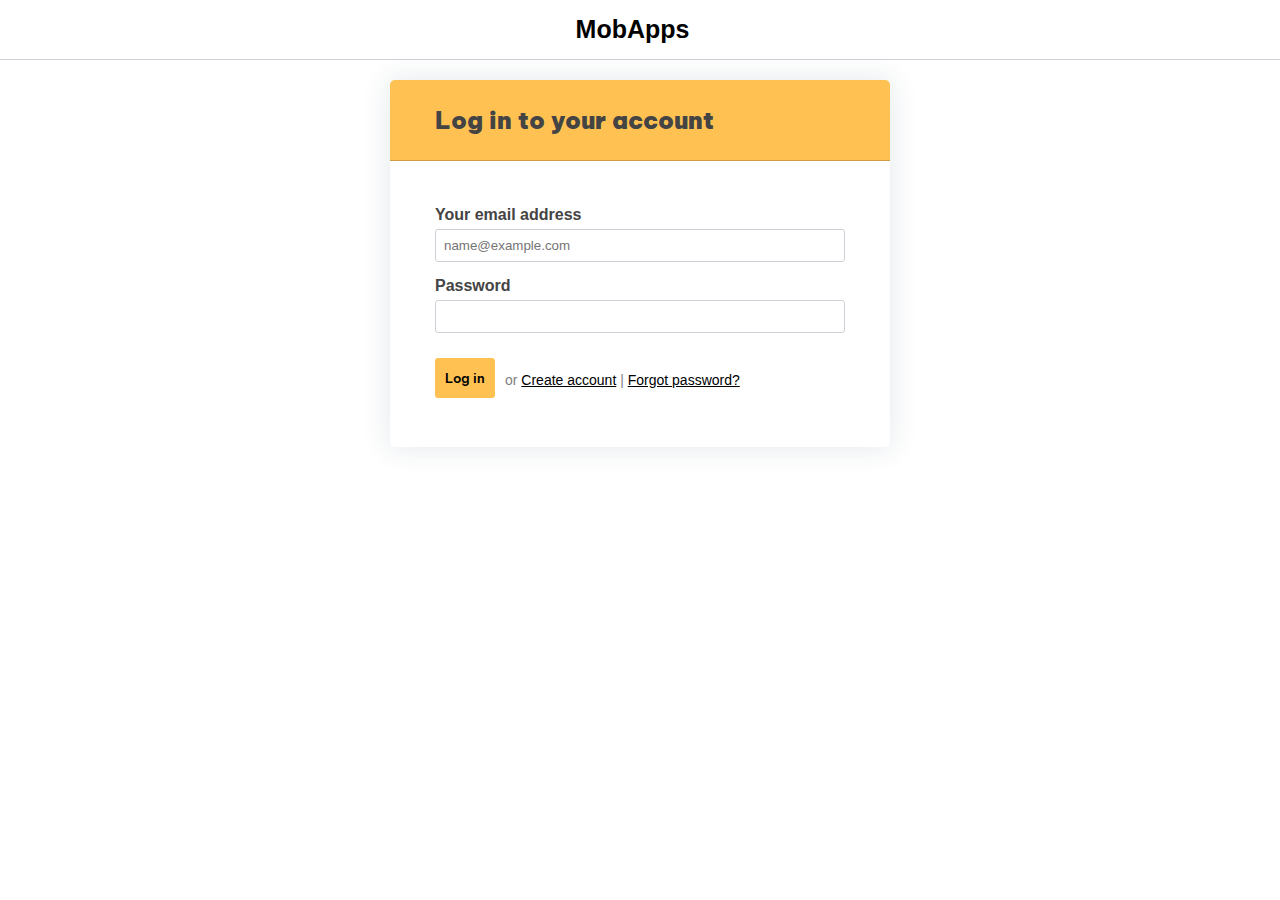
<file: login.htm>
<!DOCTYPE html>
<html>
<head>
	<meta charset="utf-8">
	<meta name="viewport" content="width=device-width, initial-scale=1">
	<link rel="preconnect" href="https://fonts.googleapis.com">
	<link rel="preconnect" href="https://fonts.gstatic.com" crossorigin>
	<link href="https://fonts.googleapis.com/css2?family=Be+Vietnam+Pro:ital,wght@0,100;0,200;0,600;0,800;0,900;1,100;1,600;1,800;1,900&display=swap" rel="stylesheet">
	<title>Register</title>
	<link rel="stylesheet" type="text/css" href="Styles/registration.css">
	<link rel="icon" type="image/png" href="https://cdn-icons-png.flaticon.com/512/2971/2971416.png">
	<script defer src="https://ajax.googleapis.com/ajax/libs/jquery/3.6.0/jquery.min.js"></script>
	<script defer src="Scripts/login.js"></script>
</head>
<body>
	<header>
		<div class="header" style="display: flex;">
			<a class="logo" href="index.htm">MobApps</a>
		</div>
	</header>
	<div class="container">
		<div class="register_box">
			<div class="register_header">
				<h2>Log in to your account</h1>
			</div>
			<div class="register_inner">
				<form action="index.htm" onsubmit="return check()">
					<div class="form_input_row">
						<label>Your email address</label>
						<input class="form_input" type="email" name="email" placeholder="name@example.com">
					</div>
					<div class="form_input_row">
						<label>Password</label>
						<input class="form_input" type="password" name="password">
					</div>
					<div class="buttons">
						<button class="button" href="index.htm">Log in</button>
						<p>or <a href="registration.htm">Create account</a> | <a href="reset_password.htm">Forgot password?</a></p>
					</div>
				</form>
			</div>
			<div class="register_footer"></div>
		</div>
	</div>
</body>
</html>
</file>
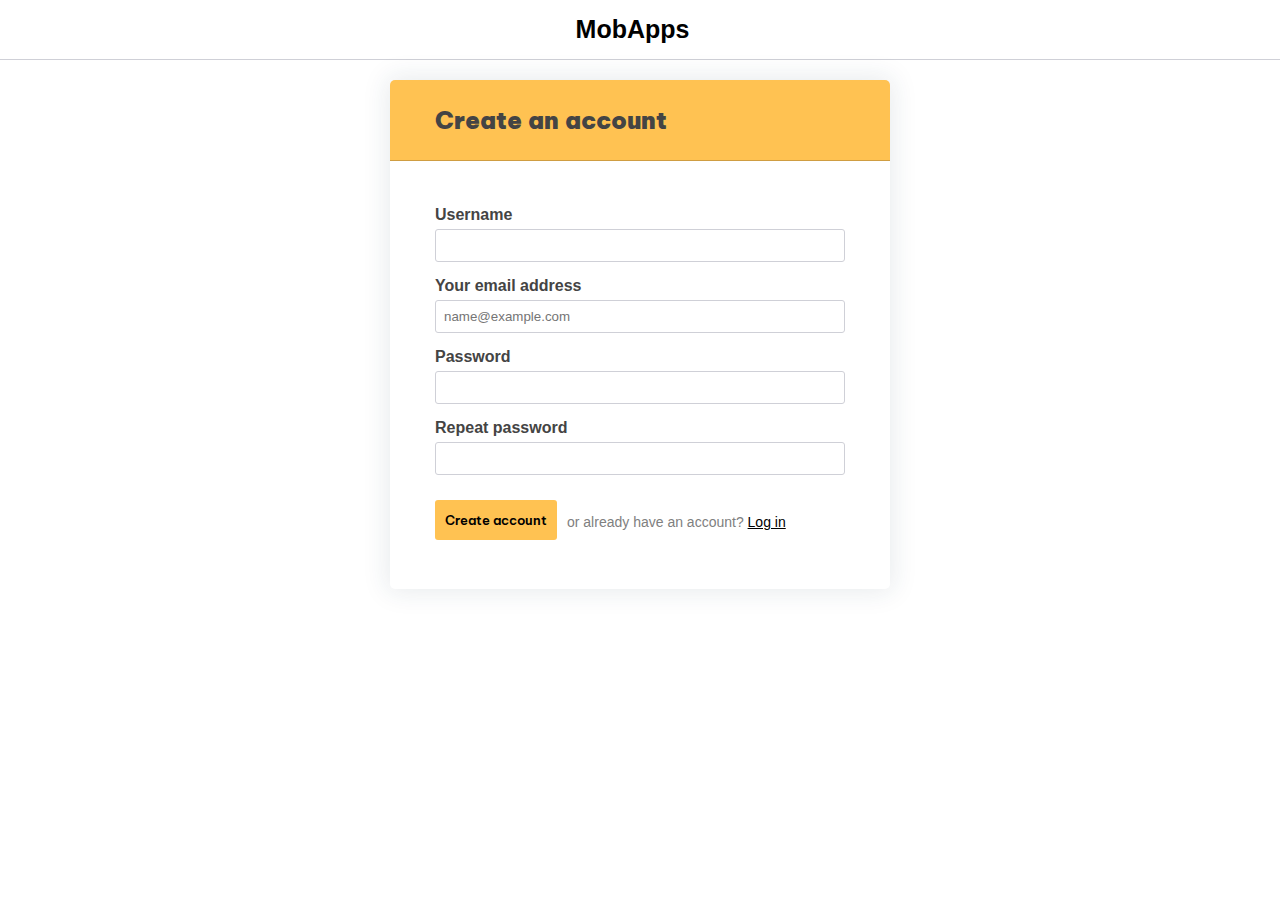
<file: registration.htm>
<!DOCTYPE html>
<html>
<head>
	<meta charset="utf-8">
	<meta name="viewport" content="width=device-width, initial-scale=1">
	<link rel="preconnect" href="https://fonts.googleapis.com">
	<link rel="preconnect" href="https://fonts.gstatic.com" crossorigin>
	<link href="https://fonts.googleapis.com/css2?family=Be+Vietnam+Pro:ital,wght@0,100;0,200;0,600;0,800;0,900;1,100;1,600;1,800;1,900&display=swap" rel="stylesheet">
	<title>Register</title>
	<link rel="stylesheet" type="text/css" href="Styles/registration.css">
	<link rel="icon" type="image/png" href="https://cdn-icons-png.flaticon.com/512/2971/2971416.png">
	<script defer src="https://ajax.googleapis.com/ajax/libs/jquery/3.6.0/jquery.min.js"></script>
	<script defer src="Scripts/reg.js"></script>
</head>
<body>
	<header>
		<div class="header">
			<a class="logo" href="index.htm">MobApps</a>
		</div>
	</header>
	<div class="container">
		<div class="register_box">
			<div class="register_header">
				<h2>Create an account</h1>
			</div>
			<div class="register_inner">
				<form action="index.htm" onsubmit="return register()">
					<div class="form_input_row">
						<label>Username</label>
						<input class="form_input" type="text" name="username">
					</div>
					<div class="form_input_row">
						<label>Your email address</label>
						<input class="form_input" type="" name="email" placeholder="name@example.com">
					</div>
					<div class="form_input_row">
						<label>Password</label>
						<input class="form_input" type="password" name="password">
					</div>
					<div class="form_input_row">
						<label>Repeat password</label>
						<input class="form_input" type="password" name="repeatPassword">
					</div>
					<div class="buttons">
						<button class="button" href="index.htm" name="regButton">Create account</button>
						<p>or already have an account? <a href="login.htm">Log in</a></p>
					</div>
				</form>
			</div>
			<div class="register_footer"></div>
		</div>
	</div>
</body>
</html>
</file>
<file: Styles/registration.css>
body {
	margin: 0;
	padding: 0;
	--box_border: 1px solid #00000030;
	--input_border: 1px solid black;
	--input_border_radius: 3px;
	--google_font: 'Be Vietnam Pro';
	--background_color: #ffc252;
}

header {
	width: 100%;
	/* position: fixed; */
	border-bottom: 1px solid #cfd0d7;
	font-family: sans-serif;
}

.header {
	display: flex;
	align-items: center;
	justify-content: center;
	background-color: #fff;
	font-size: 16px;
	/* font-family: sans-serif; */
	padding: 10px 20px;
}

.logo {
	color: black;
	font-size: 25px;
	font-weight: bolder;
	text-decoration: none;
	padding: 5px 0;
	margin-right: 15px;
}

.container {
	display: flex;
	justify-content: center;
	padding: 20px 0;
}

.register_box { 
	width: 500px;
	background: #ffffff;
	/* border: var(--box_border); */
	border-radius: 5px;
	color: #444444;
	box-shadow: 0px 0px 26px 3px rgba(34, 60, 80, 0.1);
}

.register_header {
	padding: 25px 45px;
	border-radius: 5px 5px 0 0;
	border-bottom: var(--box_border);
	/* text-align: center; */
	background-color: var(--background_color);
}

.register_header h2 {
	margin: 0;
	padding: 0;
	color: #444444;
	font-family: 'Be Vietnam Pro', sans-serif;
	font-weight: 900;
}

.register_inner {
	padding: 45px;
}

.form p {
	margin-bottom: 30px;
	font-family: sans-serif;
	font-weight:  100;
}

.form_input_row {
	display: grid;
	margin-bottom: 10px;
	font-family: sans-serif;
	font-weight:  bolder;
}

.form_input {
	margin: 5px 0;
	padding: 8px;
	border: 1px solid #cfd0d7;
	border-radius: var(--input_border_radius);
}

.buttons {
	display: flex;
	margin-top: 20px;
	font-size: 14px;
	font-family: sans-serif;
}

.button {
	height: 40px;
	padding: 10px;
	background-color: var(--background_color);
	/* border: 1px solid #00000040; */
	border: none;
	border-radius: var(--input_border_radius);
	font-family: 'Be Vietnam Pro', sans-serif;
	font-weight: 600;
	cursor: pointer;
}

.button:hover {
	background-color: #f5b747;
}


.buttons p {
	margin-left: 10px;
	color: grey;
}

.buttons a {
	color: black;
}

/* Nurkuisa start */

.validation_alert_block {
	border: 1px solid red;
    border-radius: var(--input_border_radius);
    padding: 4px;
}

/* Nurkuisa end */
</file>
